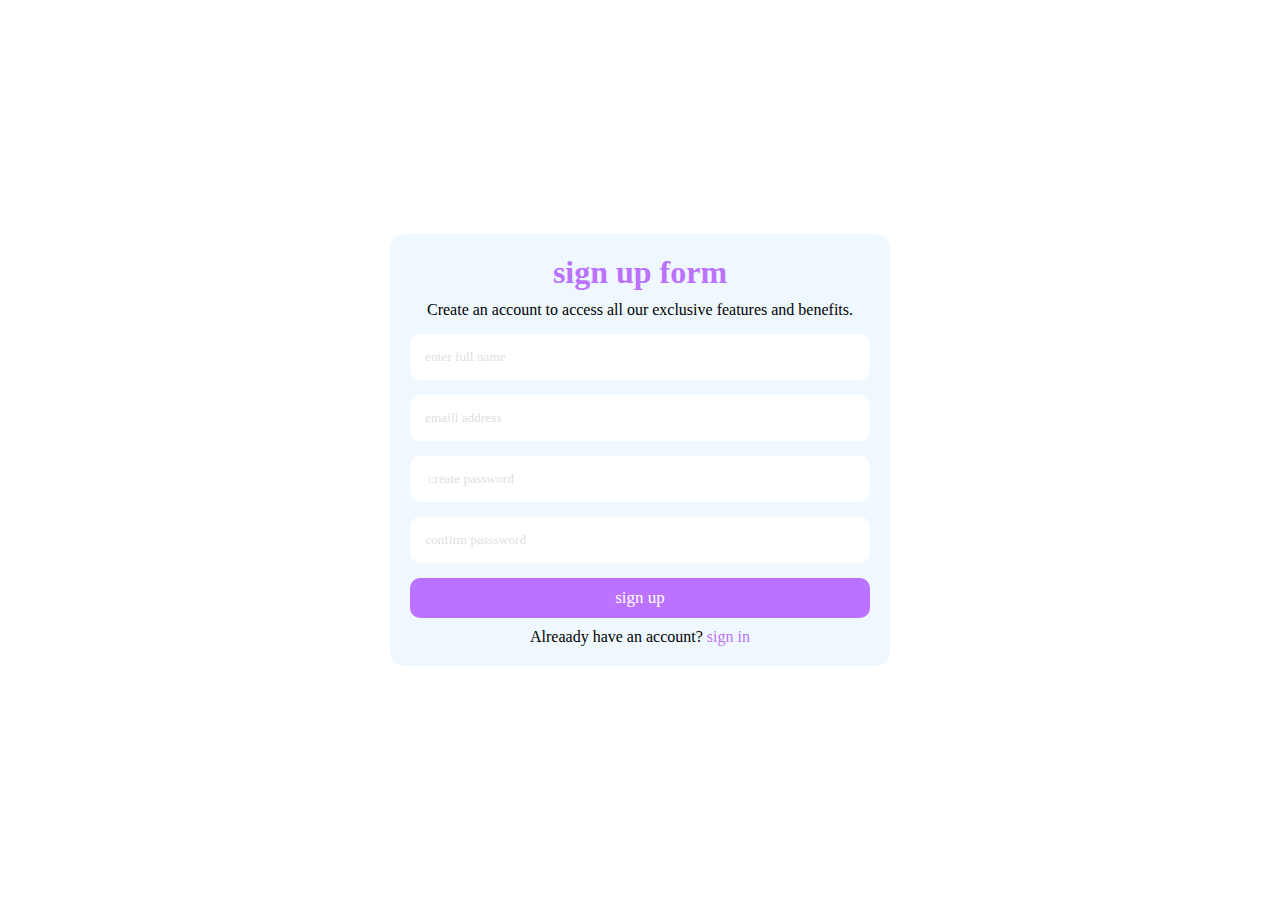
<file: web/index.html>
<!DOCTYPE html>
<html lang="en">
<head>
    <meta charset="UTF-8">
    <meta name="viewport" content="width=device-width, initial-scale=1.0">
    <link rel="stylesheet" href="style.css">
    <title>form</title>
</head>
<body>
    <form>

        <h1>sign up form</h1>

        <p>Create an account to access all our exclusive features and benefits.</p>

        <input type="text" placeholder="enter full name">
        <input type="email" placeholder="emaill address">
        <input type="passsword" placeholder=" create password">
        <input type="password" placeholder="confirm passsword">

        <button> sign up</button>
        
        <span>Alreaady have an account? <a href="signin.html">sign in</a></span>
    </form>
    
</body>
</html>
</file>
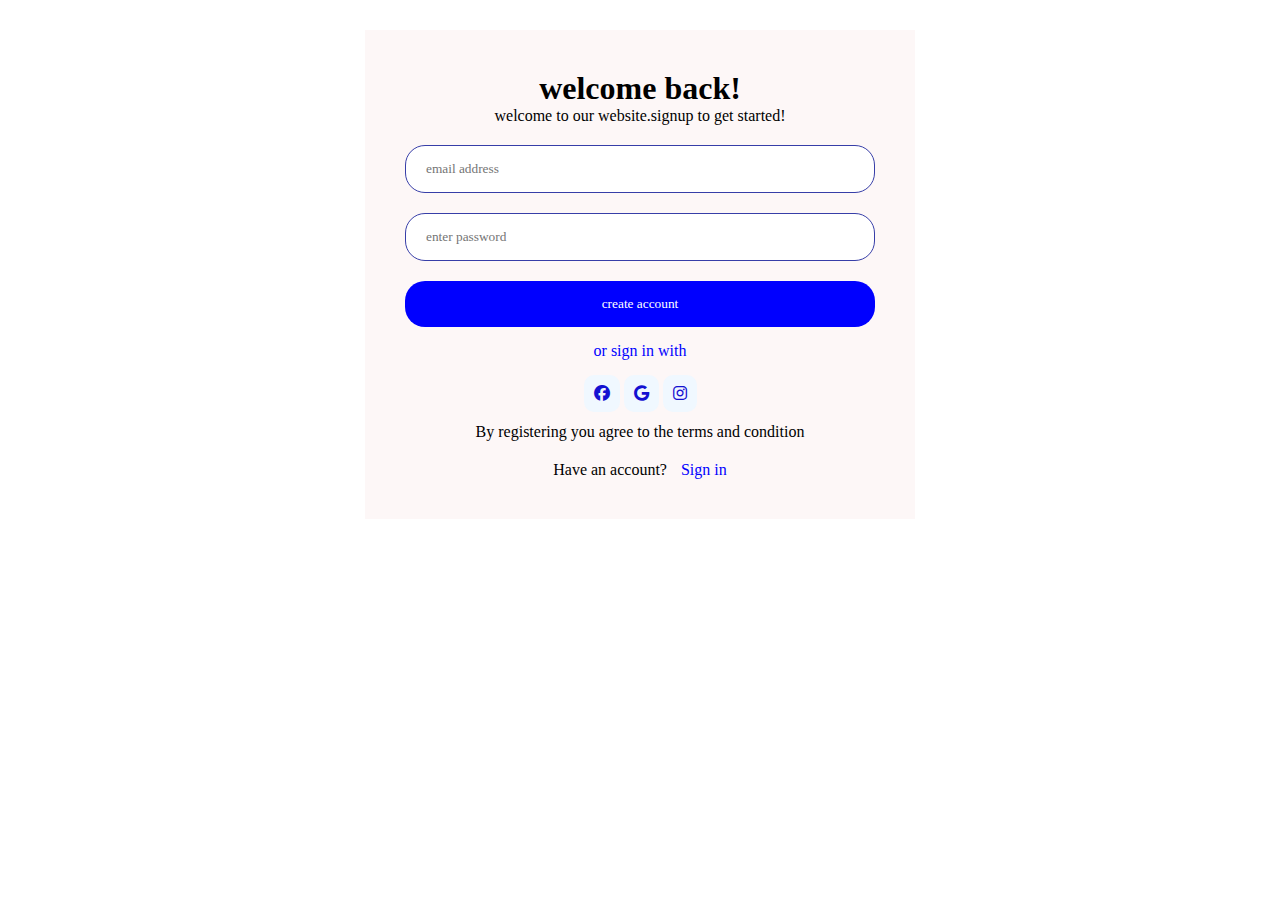
<file: form.html>
<!DOCTYPE html>
<html lang="en">
<head>
    <meta charset="UTF-8">
    <meta name="viewport" content="width=device-width, initial-scale=1.0">
    <title>form</title>
    <link rel="stylesheet" href="https://cdnjs.cloudflare.com/ajax/libs/font-awesome/6.7.2/css/all.min.css" integrity="sha512-Evv84Mr4kqVGRNSgIGL/F/aIDqQb7xQ2vcrdIwxfjThSH8CSR7PBEakCr51Ck+w+/U6swU2Im1vVX0SVk9ABhg==" crossorigin="anonymous" referrerpolicy="no-referrer" />
    <link rel="stylesheet" href="form.css">
</head>
<body>
    <form action="">
        <h1>welcome back!</h1>
    <p>welcome to our website.signup to get started!</p>
    <input type="text" placeholder="email address">
    <input type="password" placeholder="enter password">
    <button>create account</button>
    <p>or sign in with</p>

<div class="meta">
    <a href=""><i class="fa-brands fa-facebook"></i></a>
      <a href=""><i class="fa-brands fa-google"></i></a>   
      <a href=""><i class="fa-brands fa-instagram"></i></a>
</div>
    <p>By registering you agree to the <span>terms and condition</span></p>

    <p>Have an account? <a href="">Sign in</a></p>
    </form>
    
    
</body>
</html>
</file>
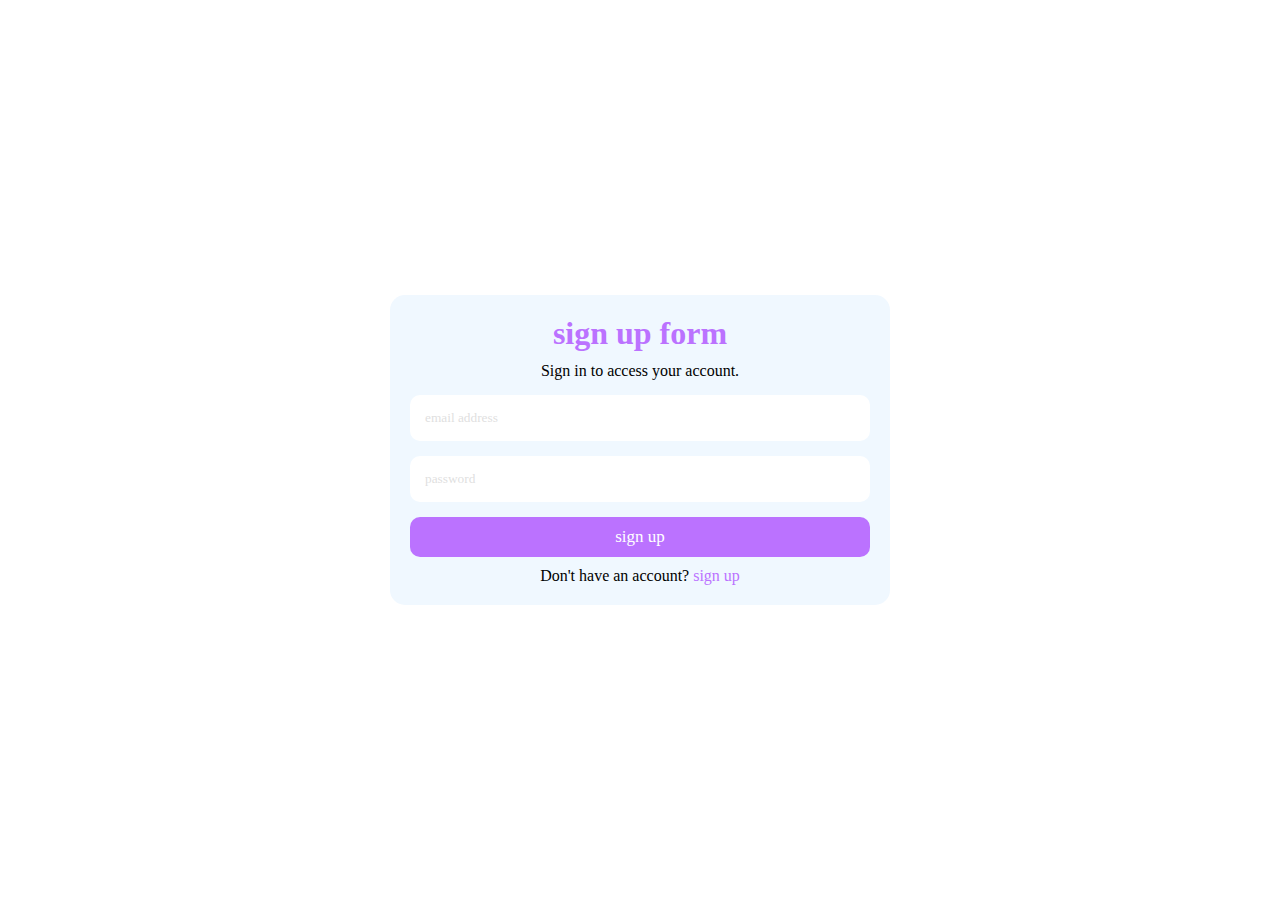
<file: web/signin.html>
<!DOCTYPE html>
<html lang="en">
<head>
    <meta charset="UTF-8">
    <meta name="viewport" content="width=device-width, initial-scale=1.0">
    <link rel="stylesheet" href="style.css">
    <title>form</title>
</head>
<body>
    <form>

        <h1>sign up form</h1>

        <p>Sign in to access your account.

        </p>

        <input type="email" placeholder="email address">
        <input type="passsword" placeholder="password">

        <button> sign up</button>
        
        <span>Don't have an account? <a href="index.html">sign up</a></span>
    </form>
    
</body>
</html>
</file>
<file: web/style.css>
*{
    margin: 0;
    padding: 0;
    box-sizing: border-box;
    text-decoration: none;
    font-family: poppins;
}
 body{
    display: grid;
    place-content: center;
    height: 100vh;

 }
  
 form{
    background-color: aliceblue;
    padding: 20px;
    width: 500px;
    text-align: center;
    border-radius: 15px;
    
 }
 h1{
   color: #bb72ff;
   margin-bottom: 10px;
 }
 input{
   display: block;
  padding: 15px;
  width: 100%;
  margin: 15px 0;
  border-radius: 10px;
  border: none;
  outline: 2px solid transparent;
  transition: .5s;

 }
 input:focus{
   outline-color: rgb(235, 235, 235);
 }
 button{
   width: 100%;
   padding: 10px;
   margin-bottom: 10px;
   border: none;
   border-radius: 10px;
   font-size: 17px;
   background-color: #bb72ff ;
   color: white;
 }
 
 ::placeholder{
  color: rgb(223, 223, 223);
 }
 span a{
 color: #bb72ff;
 }
</file>
<file: form.css>
*{
    margin: 0;
    padding: 0;
    box-sizing: border-box;
    font-family: tahoma;
}
form{
    width: 550px;
    background-color: #fdf7f7;
    padding: 40px;
    margin: auto;
    text-align: center;
    margin-top: 30px;

}
input{
    display: block;
    width: 100%;
    padding: 15px 20px;
    margin: 20px 0;
    border: 1px solid rgb(55, 62, 168);
    border-radius: 20px;
}
form .meta a{
    width: 60px;
    color: rgb(20, 17, 209);
    background-color: aliceblue;
    border-radius: 10px;
    text-decoration:none;
    padding: 10px;
    transition: 1s;
}

form .meta a:hover{
    background-color: rgb(189, 189, 223);
}

button{
    padding: 15px 20px;
    background-color:blue;
    color: #fff;
    border: none;
    border-radius: 20px;
    cursor: pointer;
    transition: background-color 0.4s ease;
    width: 100%;
    display: block;
    margin-bottom: 15px;
}

p:nth-of-type(2){
    color:blue;
    margin-bottom: 25px
}

 p:nth-of-type(3) {
        margin: 20px 0;
        line-height: 1.1;
}
 p:last-child a {
    text-decoration: none;
    color:blue;
    margin-left: 10px;
}
</file>
